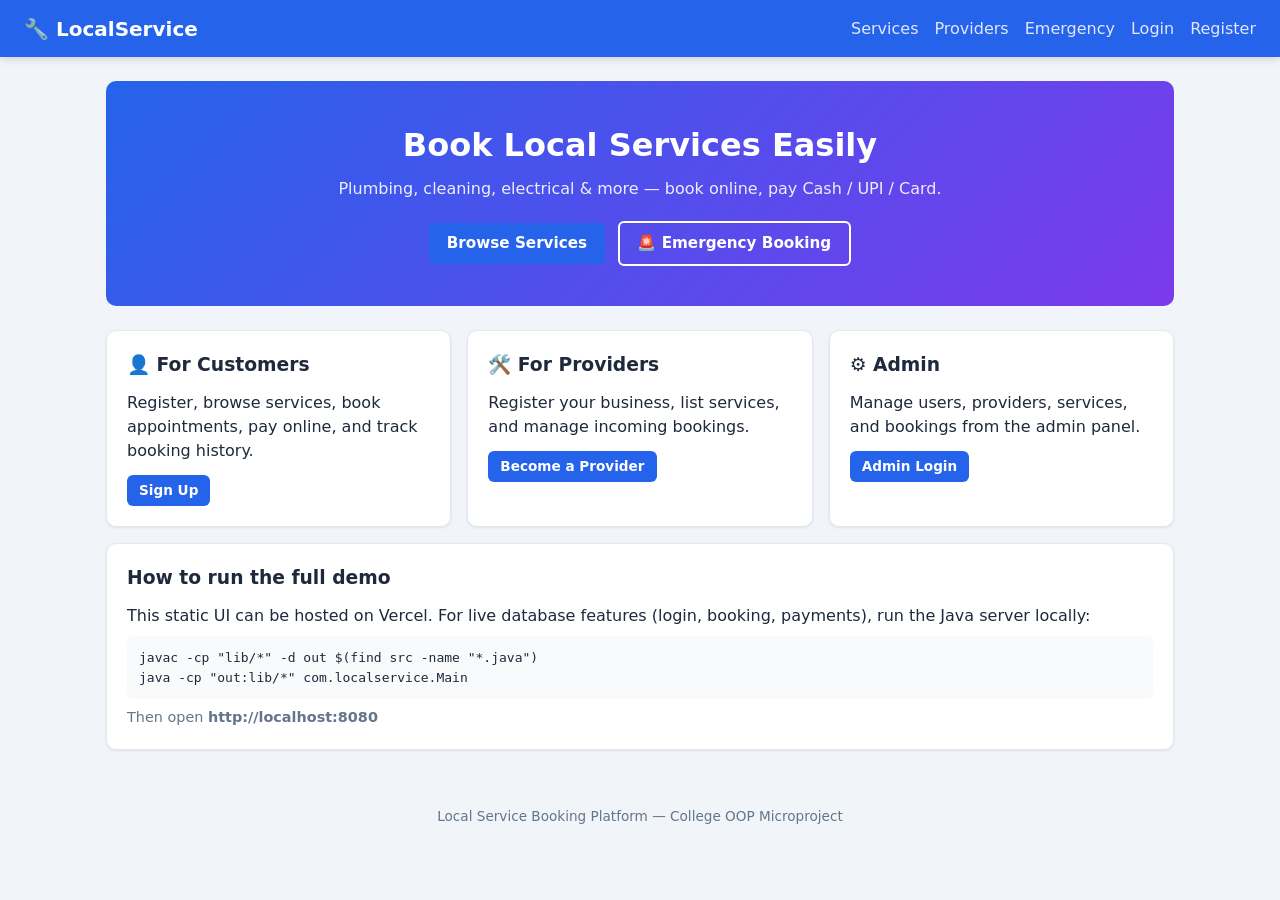
<file: web/index.html>
<!DOCTYPE html>
<html lang="en">
<head>
  <meta charset="UTF-8" />
  <meta name="viewport" content="width=device-width, initial-scale=1" />
  <title>Local Service Booking Platform</title>
  <link rel="stylesheet" href="css/style.css" />
</head>
<body>
  <header class="navbar">
    <a class="brand" href="index.html">🔧 LocalService</a>
    <nav id="navLinks">
      <a href="services.html">Services</a>
      <a href="providers.html">Providers</a>
      <a href="emergency.html">Emergency</a>
      <a href="login.html">Login</a>
      <a href="register.html">Register</a>
    </nav>
  </header>

  <main class="container">
    <section class="hero">
      <h1>Book Local Services Easily</h1>
      <p>Plumbing, cleaning, electrical & more — book online, pay Cash / UPI / Card.</p>
      <a class="btn" href="services.html" style="margin-right:0.5rem">Browse Services</a>
      <a class="btn btn-outline" href="emergency.html" style="border-color:white;color:white">🚨 Emergency Booking</a>
    </section>

    <div class="grid">
      <div class="card">
        <h3>👤 For Customers</h3>
        <p>Register, browse services, book appointments, pay online, and track booking history.</p>
        <div class="actions"><a class="btn btn-sm" href="register.html">Sign Up</a></div>
      </div>
      <div class="card">
        <h3>🛠️ For Providers</h3>
        <p>Register your business, list services, and manage incoming bookings.</p>
        <div class="actions"><a class="btn btn-sm" href="register.html">Become a Provider</a></div>
      </div>
      <div class="card">
        <h3>⚙️ Admin</h3>
        <p>Manage users, providers, services, and bookings from the admin panel.</p>
        <div class="actions"><a class="btn btn-sm" href="login.html">Admin Login</a></div>
      </div>
    </div>

    <div class="card" id="demoNote">
      <h3>How to run the full demo</h3>
      <p>This static UI can be hosted on Vercel. For live database features (login, booking, payments), run the Java server locally:</p>
      <pre style="background:#f8fafc;padding:0.75rem;border-radius:6px;overflow:auto;margin-top:0.5rem">javac -cp "lib/*" -d out $(find src -name "*.java")
java -cp "out:lib/*" com.localservice.Main</pre>
      <p style="margin-top:0.5rem;color:var(--muted);font-size:0.9rem">Then open <strong>http://localhost:8080</strong></p>
    </div>
  </main>

  <footer class="footer">Local Service Booking Platform — College OOP Microproject</footer>
  <script src="js/api.js"></script>
  <script>
    const user = getUser();
    if (user) {
      const nav = document.getElementById('navLinks');
      let dash = 'customer.html';
      if (user.role === 'ADMIN') dash = 'admin.html';
      else if (user.role === 'PROVIDER') dash = 'provider.html';
      nav.innerHTML = `
        <a href="services.html">Services</a>
        <a href="${dash}">Dashboard</a>
        <span class="user-info">${user.name} (${user.role})</span>
        <a href="#" onclick="logout();return false;">Logout</a>`;
    }
  </script>
</body>
</html>
</file>
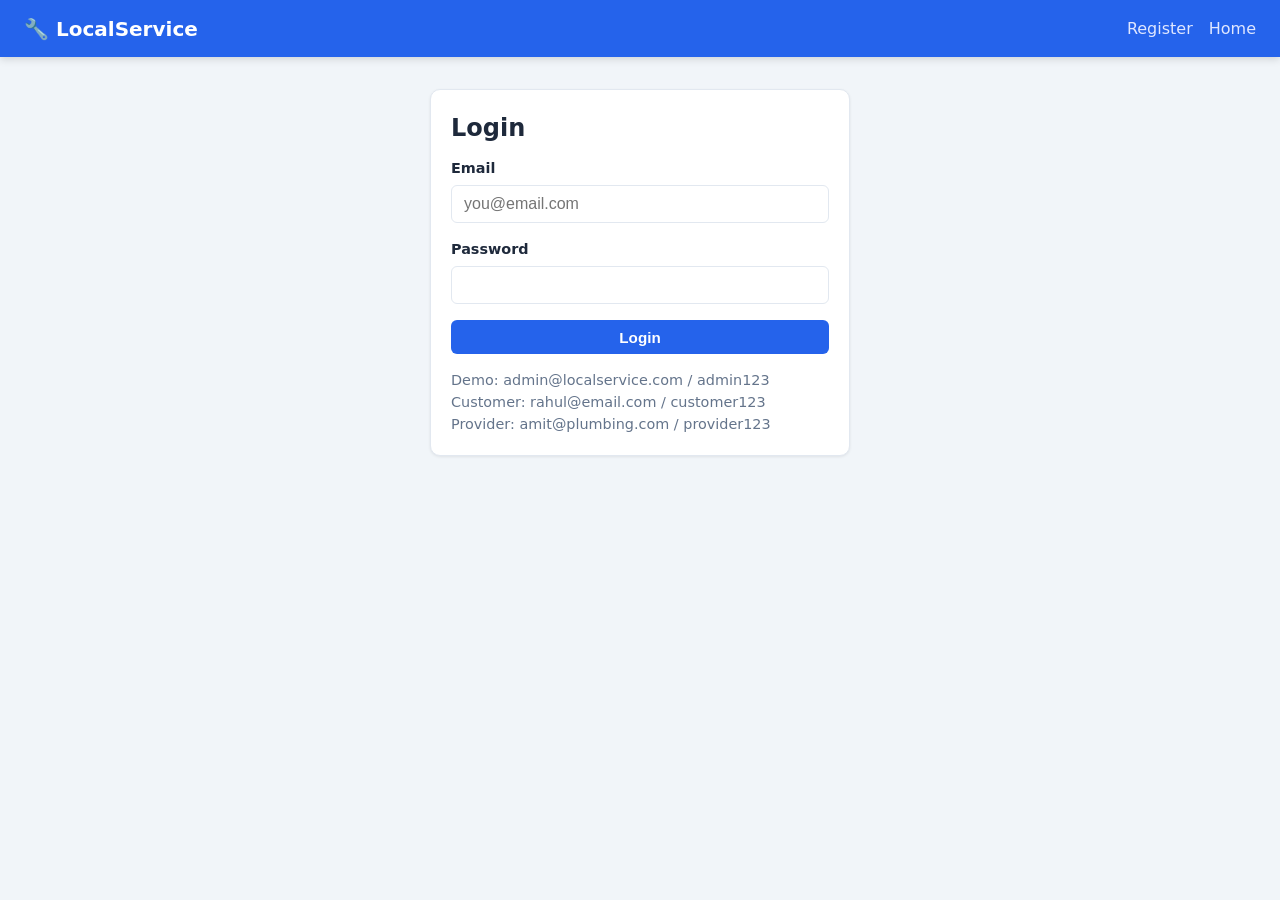
<file: web/admin.html>
<!DOCTYPE html>
<html lang="en">
<head>
  <meta charset="UTF-8" />
  <meta name="viewport" content="width=device-width, initial-scale=1" />
  <title>Admin — LocalService</title>
  <link rel="stylesheet" href="css/style.css" />
</head>
<body>
  <header class="navbar">
    <a class="brand" href="index.html">🔧 LocalService</a>
    <nav>
      <a href="#" onclick="logout();return false;">Logout</a>
    </nav>
    <span class="user-info">Admin Panel</span>
  </header>
  <main class="container">
    <h2 style="margin-bottom:1rem">Admin Dashboard</h2>
    <div class="stats" id="stats"></div>
    <div id="alert" class="hidden"></div>

    <div class="tabs" style="margin-bottom:1rem">
      <button type="button" class="active" data-tab="users">Users</button>
      <button type="button" data-tab="providers">Providers</button>
      <button type="button" data-tab="bookings">Bookings</button>
      <button type="button" data-tab="services">Services</button>
      <button type="button" data-tab="payments">Payments</button>
    </div>

    <div class="card tab-panel" id="panel-users">
      <h3>Users</h3>
      <div class="table-wrap"><table>
        <thead><tr><th>ID</th><th>Name</th><th>Email</th><th>Role</th><th>Phone</th><th>Action</th></tr></thead>
        <tbody id="usersRows"></tbody>
      </table></div>
    </div>

    <div class="card tab-panel hidden" id="panel-providers">
      <h3>Providers</h3>
      <div class="table-wrap"><table>
        <thead><tr><th>ID</th><th>Business</th><th>Contact</th><th>Rating</th><th>Available</th><th>Action</th></tr></thead>
        <tbody id="provRows"></tbody>
      </table></div>
    </div>

    <div class="card tab-panel hidden" id="panel-bookings">
      <h3>Bookings</h3>
      <div class="table-wrap"><table>
        <thead><tr><th>ID</th><th>Customer</th><th>Service</th><th>Date</th><th>Status</th><th>Emergency</th><th>Actions</th></tr></thead>
        <tbody id="bookRows"></tbody>
      </table></div>
    </div>

    <div class="card tab-panel hidden" id="panel-services">
      <h3>Services</h3>
      <div class="table-wrap"><table>
        <thead><tr><th>ID</th><th>Name</th><th>Provider</th><th>Category</th><th>Price</th><th>Action</th></tr></thead>
        <tbody id="svcRows"></tbody>
      </table></div>
    </div>

    <div class="card tab-panel hidden" id="panel-payments">
      <h3>Payments</h3>
      <div class="table-wrap"><table>
        <thead><tr><th>ID</th><th>Booking</th><th>Amount</th><th>Method</th><th>Status</th><th>Ref</th></tr></thead>
        <tbody id="payRows"></tbody>
      </table></div>
    </div>
  </main>
  <script src="js/api.js"></script>
  <script>
    const user = requireAuth(['ADMIN']);
    if (!user) throw new Error('auth');

    document.querySelectorAll('.tabs button').forEach(btn => {
      btn.onclick = () => {
        document.querySelectorAll('.tabs button').forEach(b => b.classList.remove('active'));
        btn.classList.add('active');
        document.querySelectorAll('.tab-panel').forEach(p => p.classList.add('hidden'));
        document.getElementById('panel-' + btn.dataset.tab).classList.remove('hidden');
      };
    });

    async function loadAll() {
      const [users, providers, bookings, services, payments] = await Promise.all([
        api('/api/admin/users'),
        api('/api/admin/providers'),
        api('/api/admin/bookings'),
        api('/api/admin/services'),
        api('/api/admin/payments')
      ]);

      if (!users.success) {
        showAlert(document.getElementById('alert'), users.message, 'error');
        return;
      }

      document.getElementById('stats').innerHTML = `
        <div class="stat-card"><div class="num">${(users.users||[]).length}</div><div class="label">Users</div></div>
        <div class="stat-card"><div class="num">${(providers.providers||[]).length}</div><div class="label">Providers</div></div>
        <div class="stat-card"><div class="num">${(bookings.bookings||[]).length}</div><div class="label">Bookings</div></div>
        <div class="stat-card"><div class="num">${(services.services||[]).length}</div><div class="label">Services</div></div>
        <div class="stat-card"><div class="num">${(payments.payments||[]).length}</div><div class="label">Payments</div></div>`;

      document.getElementById('usersRows').innerHTML = (users.users||[]).map(u => `
        <tr>
          <td>${u.id}</td><td>${u.name}</td><td>${u.email}</td><td>${u.role}</td><td>${u.phone||''}</td>
          <td>${u.role!=='ADMIN' ? `<button class="btn btn-sm btn-danger" onclick="delUser(${u.id})">Delete</button>` : '—'}</td>
        </tr>`).join('');

      document.getElementById('provRows').innerHTML = (providers.providers||[]).map(p => `
        <tr>
          <td>${p.providerId}</td><td>${p.businessName}</td><td>${p.name}</td><td>${p.rating}</td>
          <td>${p.available ? 'Yes' : 'No'}</td>
          <td><button class="btn btn-sm" onclick="toggleProv(${p.providerId}, ${!p.available})">${p.available?'Disable':'Enable'}</button></td>
        </tr>`).join('');

      document.getElementById('bookRows').innerHTML = (bookings.bookings||[]).map(b => `
        <tr>
          <td>#${b.id}</td><td>${b.customerName}</td><td>${b.serviceName}</td>
          <td>${b.bookingDate} ${b.bookingTime}</td>
          <td><span class="badge ${badgeClass(b.status)}">${b.status}</span></td>
          <td>${b.emergency?'Yes':'No'}</td>
          <td class="actions">
            <button class="btn btn-sm btn-success" onclick="setStatus(${b.id},'CONFIRMED')">Confirm</button>
            <button class="btn btn-sm" onclick="setStatus(${b.id},'COMPLETED')">Complete</button>
            <button class="btn btn-sm btn-danger" onclick="setStatus(${b.id},'CANCELLED')">Cancel</button>
          </td>
        </tr>`).join('');

      document.getElementById('svcRows').innerHTML = (services.services||[]).map(s => `
        <tr>
          <td>${s.id}</td><td>${s.name}</td><td>${s.providerName}</td><td>${s.category}</td>
          <td>${formatMoney(s.price)}</td>
          <td><button class="btn btn-sm btn-danger" onclick="delSvc(${s.id})">Delete</button></td>
        </tr>`).join('');

      document.getElementById('payRows').innerHTML = (payments.payments||[]).map(p => `
        <tr>
          <td>${p.id}</td><td>#${p.bookingId}</td><td>${formatMoney(p.amount)}</td>
          <td>${p.method}</td><td>${p.status}</td><td>${p.transactionRef||''}</td>
        </tr>`).join('') || '<tr><td colspan="6">No payments yet.</td></tr>';
    }

    async function delUser(id) {
      if (!confirm('Delete user #' + id + '?')) return;
      const d = await api('/api/admin/user/delete', { method:'POST', body: JSON.stringify({ id }) });
      if (!d.success) alert(d.message); else loadAll();
    }
    async function toggleProv(providerId, available) {
      const d = await api('/api/admin/provider/availability', {
        method:'POST', body: JSON.stringify({ providerId, available })
      });
      if (!d.success) alert(d.message); else loadAll();
    }
    async function setStatus(id, status) {
      const d = await api('/api/admin/booking/status', {
        method:'POST', body: JSON.stringify({ id, status })
      });
      if (!d.success) alert(d.message); else loadAll();
    }
    async function delSvc(id) {
      if (!confirm('Delete service #' + id + '?')) return;
      const d = await api('/api/admin/service/delete', { method:'POST', body: JSON.stringify({ id }) });
      if (!d.success) alert(d.message); else loadAll();
    }

    loadAll();
  </script>
</body>
</html>
</file>
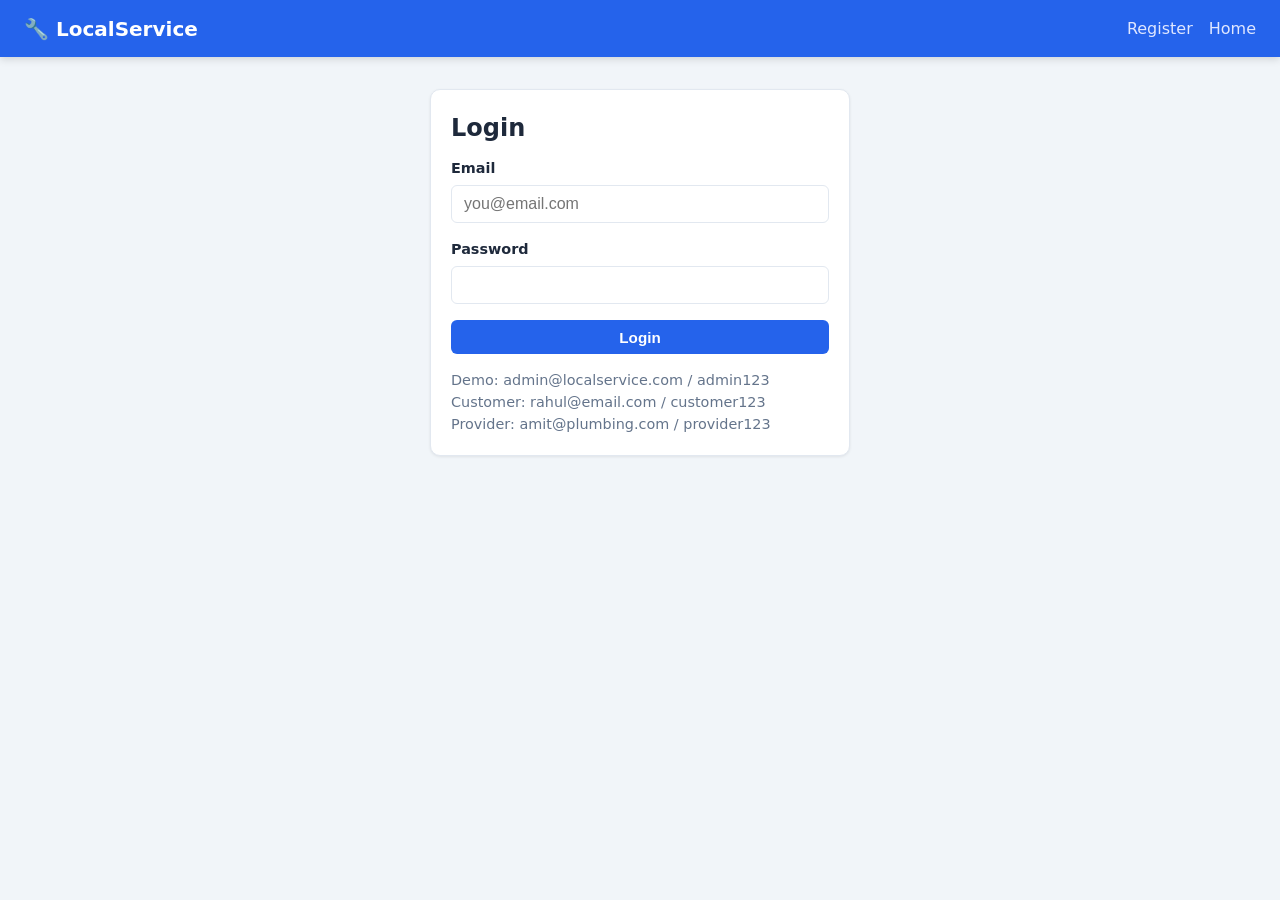
<file: web/booking.html>
<!DOCTYPE html>
<html lang="en">
<head>
  <meta charset="UTF-8" />
  <meta name="viewport" content="width=device-width, initial-scale=1" />
  <title>Book Service — LocalService</title>
  <link rel="stylesheet" href="css/style.css" />
</head>
<body>
  <header class="navbar">
    <a class="brand" href="index.html">🔧 LocalService</a>
    <nav>
      <a href="services.html">Services</a>
      <a href="customer.html">Dashboard</a>
    </nav>
  </header>
  <main class="container">
    <div class="card" style="max-width:560px;margin:0 auto">
      <h2>Book a Service</h2>
      <div id="alert" class="hidden"></div>
      <div id="serviceInfo" class="alert alert-info hidden"></div>
      <form id="bookForm">
        <div class="form-group">
          <label>Service</label>
          <select id="serviceId" required></select>
        </div>
        <div class="form-row">
          <div class="form-group"><label>Date</label><input type="date" id="bookingDate" required /></div>
          <div class="form-group"><label>Time</label><input type="time" id="bookingTime" required /></div>
        </div>
        <div class="form-group"><label>Notes (optional)</label><textarea id="notes" rows="2"></textarea></div>
        <button class="btn btn-block" type="submit">Confirm Booking</button>
      </form>
    </div>
  </main>
  <script src="js/api.js"></script>
  <script>
    const user = requireAuth(['CUSTOMER']);
    if (!user) throw new Error('auth');

    const params = new URLSearchParams(location.search);
    const preselect = params.get('serviceId');

    (async () => {
      const data = await api('/api/services');
      const sel = document.getElementById('serviceId');
      if (!data.success) {
        showAlert(document.getElementById('alert'), data.message, 'error');
        return;
      }
      sel.innerHTML = (data.services || []).map(s =>
        `<option value="${s.id}" data-price="${s.price}" ${String(s.id)===preselect?'selected':''}>${s.name} — ${s.providerName} (${formatMoney(s.price)})</option>`
      ).join('');
      const today = new Date().toISOString().slice(0,10);
      document.getElementById('bookingDate').min = today;
      document.getElementById('bookingDate').value = today;
    })();

    document.getElementById('bookForm').addEventListener('submit', async (e) => {
      e.preventDefault();
      const body = {
        customerId: user.id,
        serviceId: parseInt(serviceId.value, 10),
        bookingDate: bookingDate.value,
        bookingTime: bookingTime.value,
        emergency: false,
        notes: notes.value
      };
      const data = await api('/api/bookings', { method: 'POST', body: JSON.stringify(body) });
      const alert = document.getElementById('alert');
      if (!data.success) { showAlert(alert, data.message, 'error'); return; }
      showAlert(alert, 'Booking created! Proceed to payment...', 'success');
      setTimeout(() => location.href = 'payment.html?bookingId=' + data.booking.id, 700);
    });
  </script>
</body>
</html>
</file>
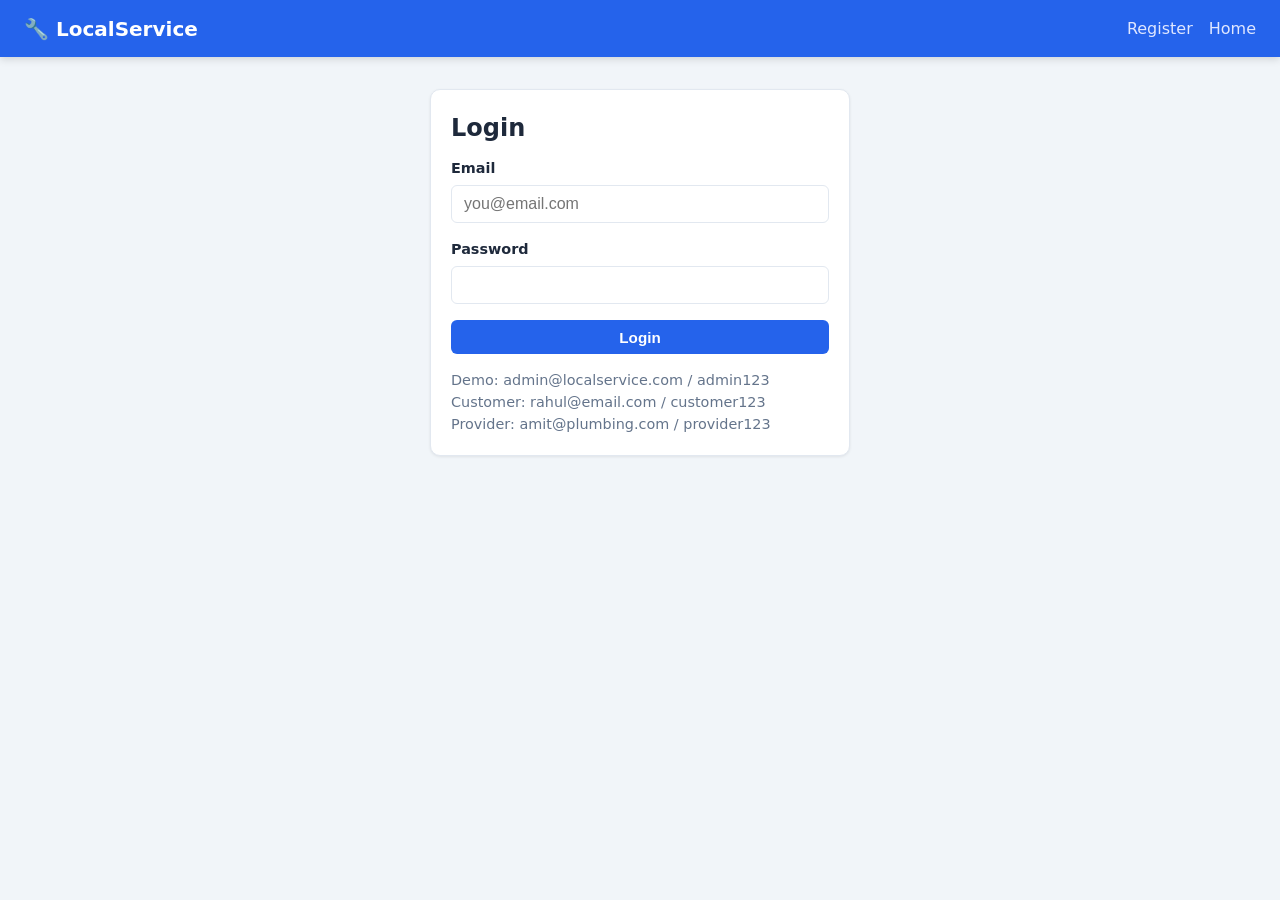
<file: web/customer.html>
<!DOCTYPE html>
<html lang="en">
<head>
  <meta charset="UTF-8" />
  <meta name="viewport" content="width=device-width, initial-scale=1" />
  <title>Customer Dashboard — LocalService</title>
  <link rel="stylesheet" href="css/style.css" />
</head>
<body>
  <header class="navbar">
    <a class="brand" href="index.html">🔧 LocalService</a>
    <nav>
      <a href="services.html">Browse Services</a>
      <a href="emergency.html">Emergency</a>
      <a href="#" onclick="logout();return false;">Logout</a>
    </nav>
    <span class="user-info" id="who"></span>
  </header>
  <main class="container">
    <h2 style="margin-bottom:1rem">My Dashboard</h2>
    <div class="actions" style="margin-bottom:1rem">
      <a class="btn" href="services.html">Book a Service</a>
      <a class="btn btn-danger" href="emergency.html">🚨 Emergency</a>
    </div>
    <div id="alert" class="hidden"></div>
    <div class="card">
      <h3>Booking History</h3>
      <div class="table-wrap">
        <table>
          <thead>
            <tr>
              <th>ID</th><th>Service</th><th>Provider</th><th>Date</th><th>Time</th>
              <th>Status</th><th>Price</th><th>Actions</th>
            </tr>
          </thead>
          <tbody id="rows"></tbody>
        </table>
      </div>
    </div>
  </main>
  <script src="js/api.js"></script>
  <script>
    const user = requireAuth(['CUSTOMER']);
    if (!user) throw new Error('auth');
    document.getElementById('who').textContent = user.name;

    async function load() {
      const data = await api('/api/bookings/customer/' + user.id);
      const rows = document.getElementById('rows');
      if (!data.success) {
        showAlert(document.getElementById('alert'), data.message, 'error');
        return;
      }
      rows.innerHTML = (data.bookings || []).map(b => `
        <tr>
          <td>#${b.id} ${b.emergency ? '<span class="badge badge-emergency">SOS</span>' : ''}</td>
          <td>${b.serviceName}</td>
          <td>${b.providerName}</td>
          <td>${b.bookingDate}</td>
          <td>${b.bookingTime}</td>
          <td><span class="badge ${badgeClass(b.status)}">${b.status}</span></td>
          <td>${formatMoney(b.servicePrice)}</td>
          <td class="actions">
            ${['PENDING','CONFIRMED'].includes(b.status)
              ? `<button class="btn btn-sm btn-danger" onclick="cancelBooking(${b.id})">Cancel</button>
                 <a class="btn btn-sm btn-success" href="payment.html?bookingId=${b.id}">Pay</a>`
              : '—'}
          </td>
        </tr>`).join('') || '<tr><td colspan="8">No bookings yet.</td></tr>';
    }

    async function cancelBooking(id) {
      if (!confirm('Cancel this booking?')) return;
      const data = await api('/api/bookings/cancel', {
        method: 'POST',
        body: JSON.stringify({ bookingId: id, customerId: user.id })
      });
      if (!data.success) alert(data.message);
      else load();
    }

    load();
  </script>
</body>
</html>
</file>
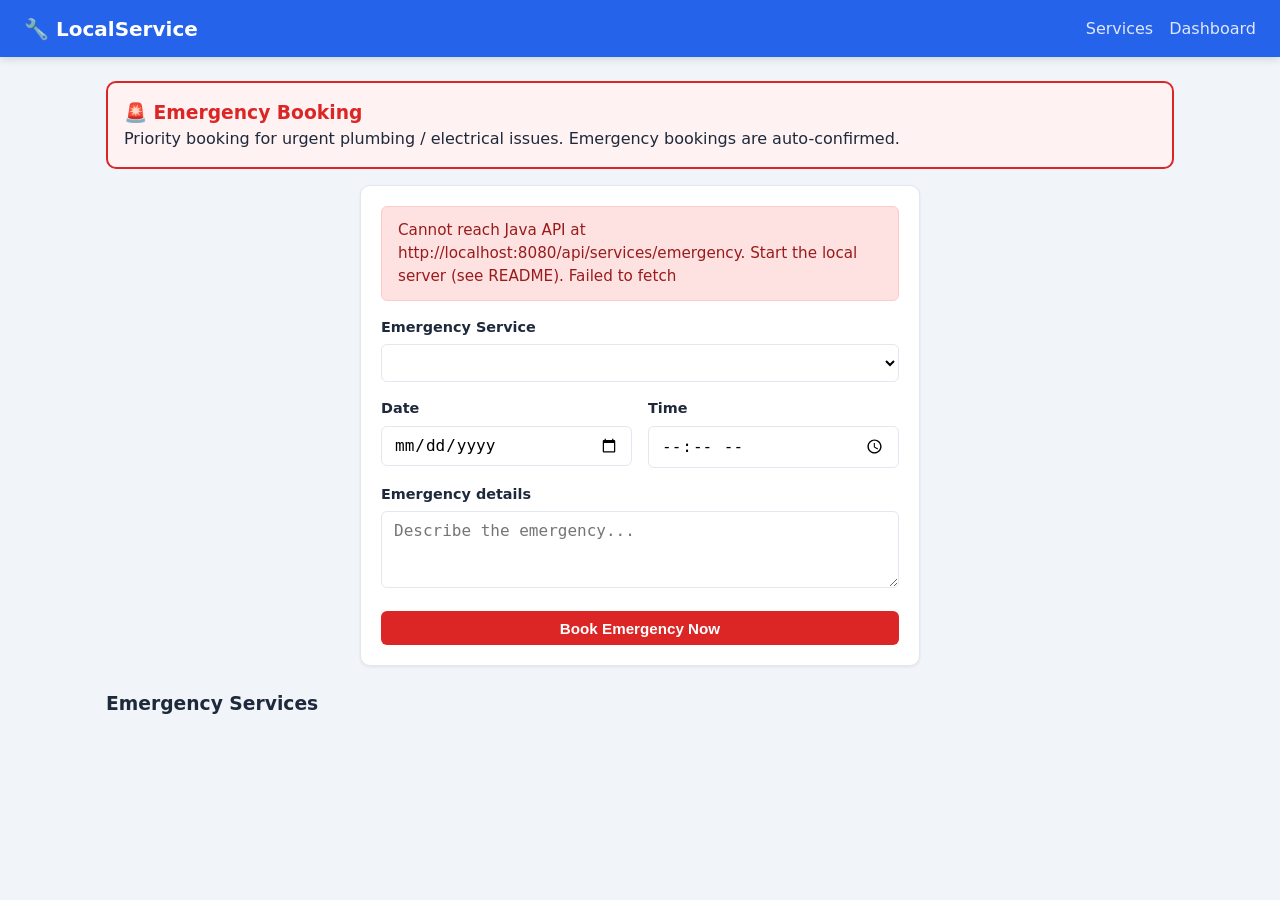
<file: web/emergency.html>
<!DOCTYPE html>
<html lang="en">
<head>
  <meta charset="UTF-8" />
  <meta name="viewport" content="width=device-width, initial-scale=1" />
  <title>Emergency Booking — LocalService</title>
  <link rel="stylesheet" href="css/style.css" />
</head>
<body>
  <header class="navbar">
    <a class="brand" href="index.html">🔧 LocalService</a>
    <nav>
      <a href="services.html">Services</a>
      <a href="customer.html">Dashboard</a>
    </nav>
  </header>
  <main class="container">
    <div class="emergency-banner">
      <h3>🚨 Emergency Booking</h3>
      <p>Priority booking for urgent plumbing / electrical issues. Emergency bookings are auto-confirmed.</p>
    </div>
    <div class="card" style="max-width:560px;margin:0 auto">
      <div id="alert" class="hidden"></div>
      <form id="emForm">
        <div class="form-group">
          <label>Emergency Service</label>
          <select id="serviceId" required></select>
        </div>
        <div class="form-row">
          <div class="form-group"><label>Date</label><input type="date" id="bookingDate" required /></div>
          <div class="form-group"><label>Time</label><input type="time" id="bookingTime" required /></div>
        </div>
        <div class="form-group"><label>Emergency details</label><textarea id="notes" rows="3" required placeholder="Describe the emergency..."></textarea></div>
        <button class="btn btn-danger btn-block" type="submit">Book Emergency Now</button>
      </form>
    </div>
    <h3 style="margin:1.5rem 0 0.75rem">Emergency Services</h3>
    <div class="grid" id="list"></div>
  </main>
  <script src="js/api.js"></script>
  <script>
    const user = getUser();
    (async () => {
      const data = await api('/api/services/emergency');
      const list = document.getElementById('list');
      const sel = document.getElementById('serviceId');
      if (!data.success) {
        showAlert(document.getElementById('alert'), data.message, 'error');
        return;
      }
      const services = data.services || [];
      list.innerHTML = services.map(s => `
        <div class="card service-card">
          <span class="badge badge-emergency">Emergency</span>
          <h3>${s.name}</h3>
          <p class="meta">${s.providerName} · ${s.category}</p>
          <div class="price">${formatMoney(s.price)}</div>
        </div>`).join('') || '<p>No emergency services listed.</p>';
      sel.innerHTML = services.map(s =>
        `<option value="${s.id}">${s.name} — ${formatMoney(s.price)}</option>`).join('');
      const today = new Date().toISOString().slice(0,10);
      bookingDate.min = today; bookingDate.value = today;
      const now = new Date();
      bookingTime.value = String(now.getHours()).padStart(2,'0') + ':' + String(now.getMinutes()).padStart(2,'0');
    })();

    document.getElementById('emForm').addEventListener('submit', async (e) => {
      e.preventDefault();
      if (!user || user.role !== 'CUSTOMER') {
        showAlert(document.getElementById('alert'), 'Please login as a customer first.', 'error');
        setTimeout(() => location.href = 'login.html', 800);
        return;
      }
      const data = await api('/api/bookings', {
        method: 'POST',
        body: JSON.stringify({
          customerId: user.id,
          serviceId: parseInt(serviceId.value, 10),
          bookingDate: bookingDate.value,
          bookingTime: bookingTime.value,
          emergency: true,
          notes: notes.value
        })
      });
      const alert = document.getElementById('alert');
      if (!data.success) { showAlert(alert, data.message, 'error'); return; }
      showAlert(alert, 'Emergency booking confirmed! Proceed to payment.', 'success');
      setTimeout(() => location.href = 'payment.html?bookingId=' + data.booking.id, 700);
    });
  </script>
</body>
</html>
</file>
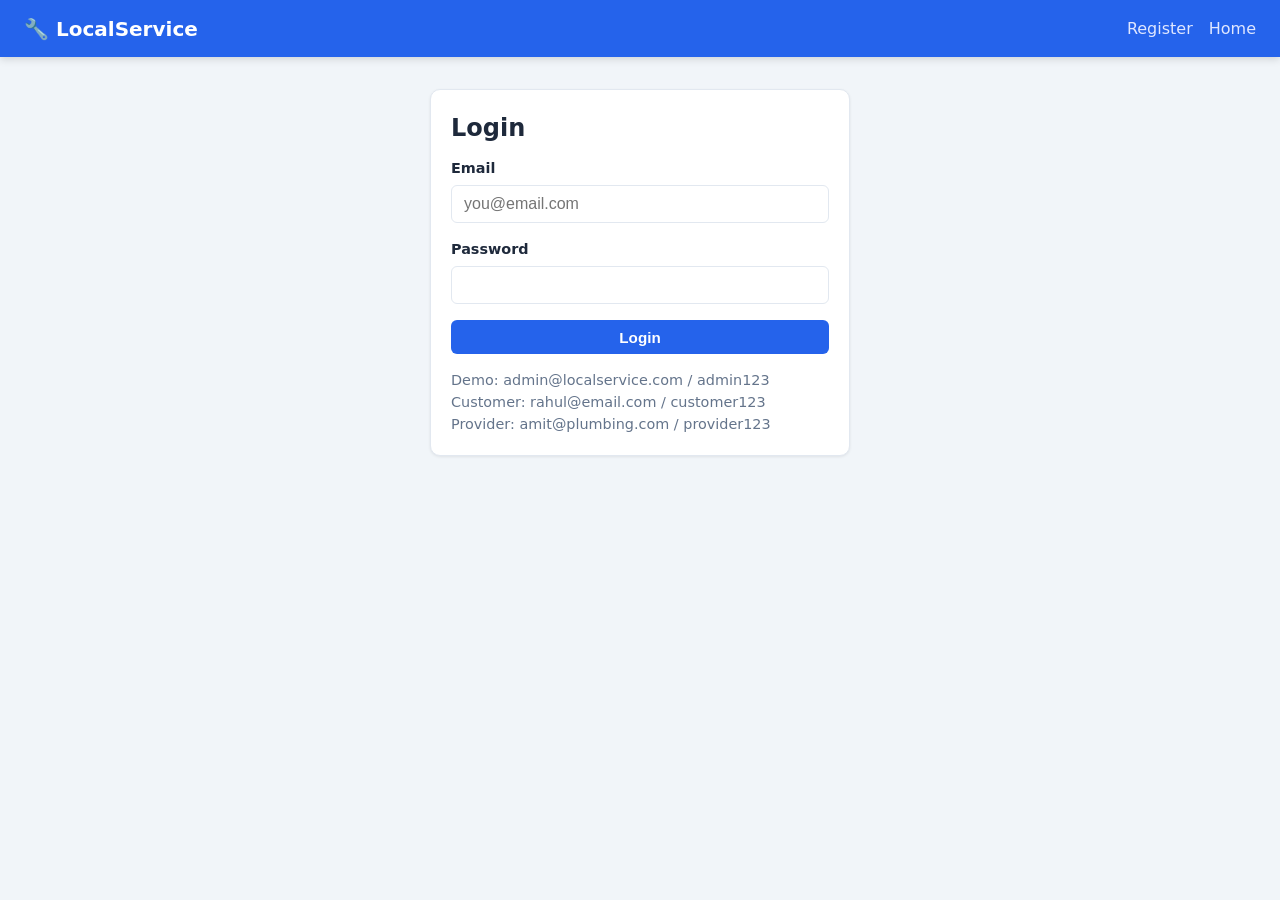
<file: web/login.html>
<!DOCTYPE html>
<html lang="en">
<head>
  <meta charset="UTF-8" />
  <meta name="viewport" content="width=device-width, initial-scale=1" />
  <title>Login — LocalService</title>
  <link rel="stylesheet" href="css/style.css" />
</head>
<body>
  <header class="navbar">
    <a class="brand" href="index.html">🔧 LocalService</a>
    <nav>
      <a href="register.html">Register</a>
      <a href="index.html">Home</a>
    </nav>
  </header>
  <main class="container">
    <div class="card auth-box">
      <h2>Login</h2>
      <div id="alert" class="hidden"></div>
      <form id="loginForm">
        <div class="form-group">
          <label>Email</label>
          <input type="email" id="email" required placeholder="you@email.com" />
        </div>
        <div class="form-group">
          <label>Password</label>
          <input type="password" id="password" required />
        </div>
        <button type="submit" class="btn btn-block">Login</button>
      </form>
      <p style="margin-top:1rem;font-size:0.9rem;color:var(--muted)">
        Demo: admin@localservice.com / admin123<br>
        Customer: rahul@email.com / customer123<br>
        Provider: amit@plumbing.com / provider123
      </p>
    </div>
  </main>
  <script src="js/api.js"></script>
  <script>
    document.getElementById('loginForm').addEventListener('submit', async (e) => {
      e.preventDefault();
      const email = document.getElementById('email').value.trim();
      const password = document.getElementById('password').value;
      const data = await api('/api/login', {
        method: 'POST',
        body: JSON.stringify({ email, password })
      });
      const alert = document.getElementById('alert');
      if (!data.success) {
        showAlert(alert, data.message, 'error');
        return;
      }
      setUser(data.user);
      showAlert(alert, 'Welcome! Redirecting...', 'success');
      const role = data.user.role;
      setTimeout(() => {
        if (role === 'ADMIN') location.href = 'admin.html';
        else if (role === 'PROVIDER') location.href = 'provider.html';
        else location.href = 'customer.html';
      }, 600);
    });
  </script>
</body>
</html>
</file>
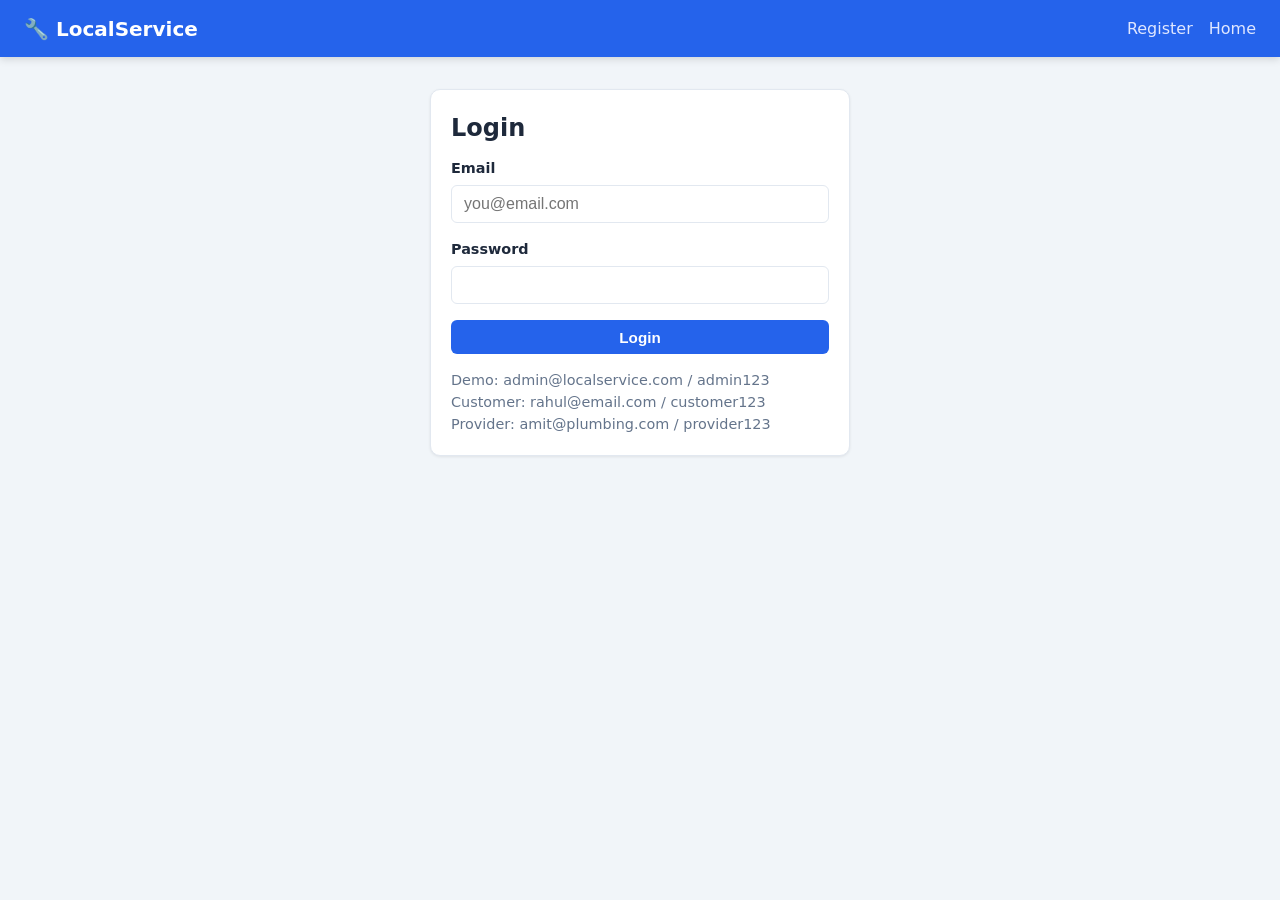
<file: web/payment.html>
<!DOCTYPE html>
<html lang="en">
<head>
  <meta charset="UTF-8" />
  <meta name="viewport" content="width=device-width, initial-scale=1" />
  <title>Payment — LocalService</title>
  <link rel="stylesheet" href="css/style.css" />
</head>
<body>
  <header class="navbar">
    <a class="brand" href="index.html">🔧 LocalService</a>
    <nav><a href="customer.html">Dashboard</a></nav>
  </header>
  <main class="container">
    <div class="card" style="max-width:480px;margin:0 auto">
      <h2>Payment</h2>
      <p style="color:var(--muted);margin-bottom:1rem">Choose Cash, UPI, or Card. (Demo — no real payment gateway)</p>
      <div id="alert" class="hidden"></div>
      <form id="payForm">
        <div class="form-group">
          <label>Booking ID</label>
          <input id="bookingId" required readonly />
        </div>
        <div class="form-group">
          <label>Payment Method</label>
          <select id="method" required>
            <option value="CASH">Cash on Service</option>
            <option value="UPI">UPI</option>
            <option value="CARD">Card</option>
          </select>
        </div>
        <button class="btn btn-success btn-block" type="submit">Pay Now</button>
      </form>
      <div id="result" class="hidden" style="margin-top:1rem"></div>
    </div>
  </main>
  <script src="js/api.js"></script>
  <script>
    const user = requireAuth(['CUSTOMER']);
    if (!user) throw new Error('auth');
    const bid = new URLSearchParams(location.search).get('bookingId') || '';
    document.getElementById('bookingId').value = bid;

    document.getElementById('payForm').addEventListener('submit', async (e) => {
      e.preventDefault();
      const data = await api('/api/payment', {
        method: 'POST',
        body: JSON.stringify({ bookingId: parseInt(bookingId.value,10), method: method.value })
      });
      const alert = document.getElementById('alert');
      if (!data.success) { showAlert(alert, data.message, 'error'); return; }
      showAlert(alert, 'Payment successful!', 'success');
      document.getElementById('result').classList.remove('hidden');
      document.getElementById('result').innerHTML = `
        <div class="alert alert-success">
          Ref: <strong>${data.payment.transactionRef}</strong><br>
          Amount: ${formatMoney(data.payment.amount)} via ${data.payment.method}
        </div>
        <a class="btn" href="customer.html">Back to Dashboard</a>`;
    });
  </script>
</body>
</html>
</file>
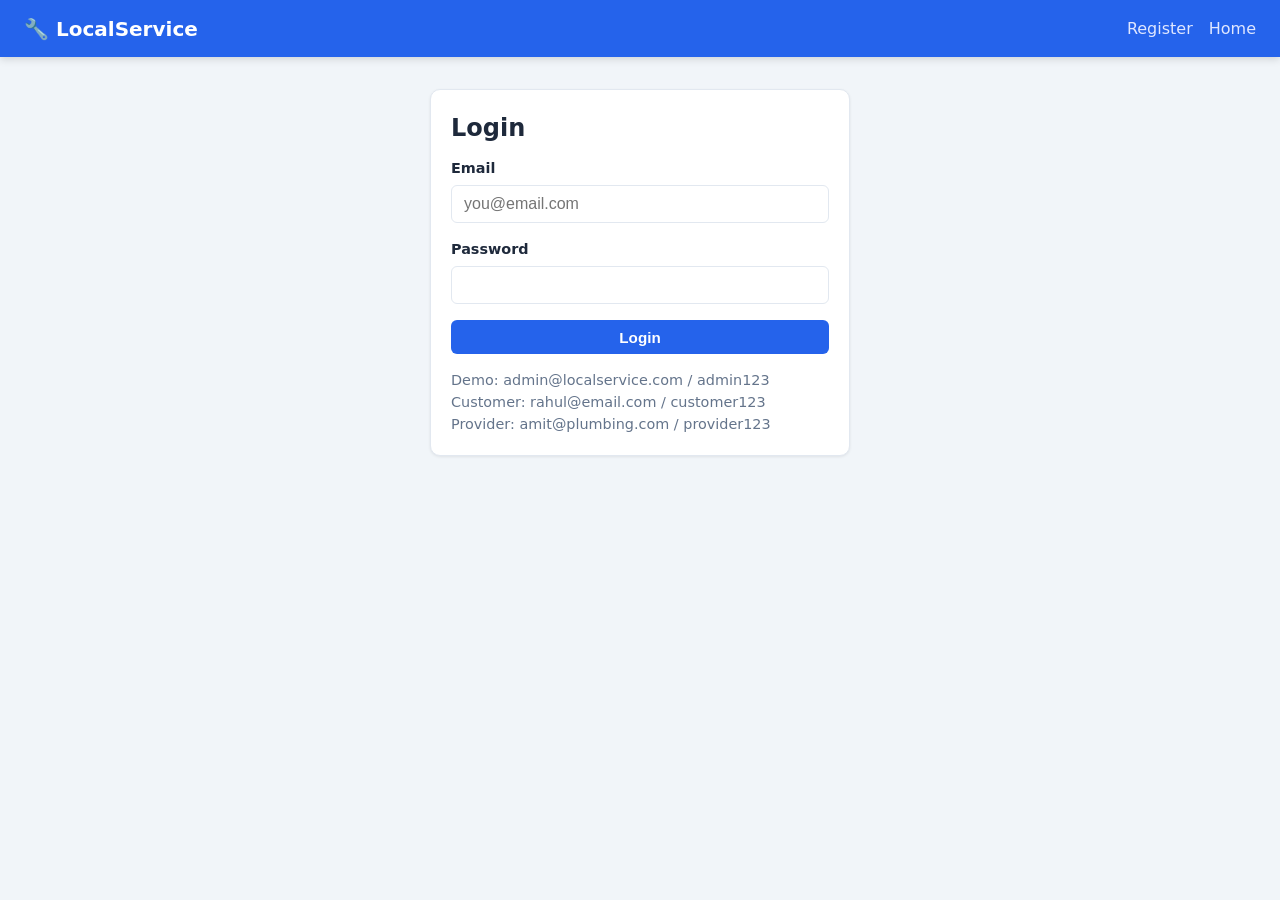
<file: web/provider.html>
<!DOCTYPE html>
<html lang="en">
<head>
  <meta charset="UTF-8" />
  <meta name="viewport" content="width=device-width, initial-scale=1" />
  <title>Provider Dashboard — LocalService</title>
  <link rel="stylesheet" href="css/style.css" />
</head>
<body>
  <header class="navbar">
    <a class="brand" href="index.html">🔧 LocalService</a>
    <nav>
      <a href="#" onclick="logout();return false;">Logout</a>
    </nav>
    <span class="user-info" id="who"></span>
  </header>
  <main class="container">
    <h2 style="margin-bottom:0.5rem">Provider Dashboard</h2>
    <p id="biz" style="color:var(--muted);margin-bottom:1rem"></p>
    <div id="alert" class="hidden"></div>

    <div class="card">
      <h3>Add New Service</h3>
      <form id="addSvc" class="form-row">
        <div class="form-group"><label>Name</label><input id="sName" required /></div>
        <div class="form-group"><label>Category</label>
          <select id="sCat"><option>Plumbing</option><option>Cleaning</option><option>Electrical</option><option>Other</option></select>
        </div>
        <div class="form-group"><label>Price (₹)</label><input type="number" id="sPrice" min="1" step="0.01" required /></div>
        <div class="form-group"><label>Duration (min)</label><input type="number" id="sDur" value="60" min="15" /></div>
        <div class="form-group" style="grid-column:1/-1"><label>Description</label><input id="sDesc" /></div>
        <button class="btn" type="submit">Add Service</button>
      </form>
    </div>

    <div class="card">
      <h3>My Services</h3>
      <div class="table-wrap">
        <table>
          <thead><tr><th>ID</th><th>Name</th><th>Category</th><th>Price</th><th>Duration</th></tr></thead>
          <tbody id="svcRows"></tbody>
        </table>
      </div>
    </div>

    <div class="card">
      <h3>Incoming Bookings</h3>
      <div class="table-wrap">
        <table>
          <thead>
            <tr><th>ID</th><th>Customer</th><th>Service</th><th>Date</th><th>Time</th><th>Status</th><th>Emergency</th></tr>
          </thead>
          <tbody id="bookRows"></tbody>
        </table>
      </div>
    </div>
  </main>
  <script src="js/api.js"></script>
  <script>
    const user = requireAuth(['PROVIDER']);
    if (!user) throw new Error('auth');
    document.getElementById('who').textContent = user.name;
    document.getElementById('biz').textContent = user.businessName || '';
    const providerId = user.providerId;

    async function loadServices() {
      const data = await api('/api/provider/services/' + providerId);
      document.getElementById('svcRows').innerHTML = (data.services || []).map(s => `
        <tr><td>${s.id}</td><td>${s.name}</td><td>${s.category}</td>
        <td>${formatMoney(s.price)}</td><td>${s.durationMinutes} min</td></tr>`
      ).join('') || '<tr><td colspan="5">No services yet.</td></tr>';
    }

    async function loadBookings() {
      const data = await api('/api/bookings/provider/' + providerId);
      if (!data.success) {
        showAlert(document.getElementById('alert'), data.message, 'error');
        return;
      }
      document.getElementById('bookRows').innerHTML = (data.bookings || []).map(b => `
        <tr>
          <td>#${b.id}</td><td>${b.customerName}</td><td>${b.serviceName}</td>
          <td>${b.bookingDate}</td><td>${b.bookingTime}</td>
          <td><span class="badge ${badgeClass(b.status)}">${b.status}</span></td>
          <td>${b.emergency ? '🚨 Yes' : 'No'}</td>
        </tr>`).join('') || '<tr><td colspan="7">No bookings yet.</td></tr>';
    }

    document.getElementById('addSvc').addEventListener('submit', async (e) => {
      e.preventDefault();
      const data = await api('/api/provider/service/add', {
        method: 'POST',
        body: JSON.stringify({
          providerId, name: sName.value, description: sDesc.value,
          category: sCat.value, price: parseFloat(sPrice.value),
          durationMinutes: parseInt(sDur.value, 10)
        })
      });
      if (!data.success) { showAlert(document.getElementById('alert'), data.message, 'error'); return; }
      showAlert(document.getElementById('alert'), 'Service added!', 'success');
      e.target.reset(); sDur.value = 60;
      loadServices();
    });

    loadServices();
    loadBookings();
  </script>
</body>
</html>
</file>
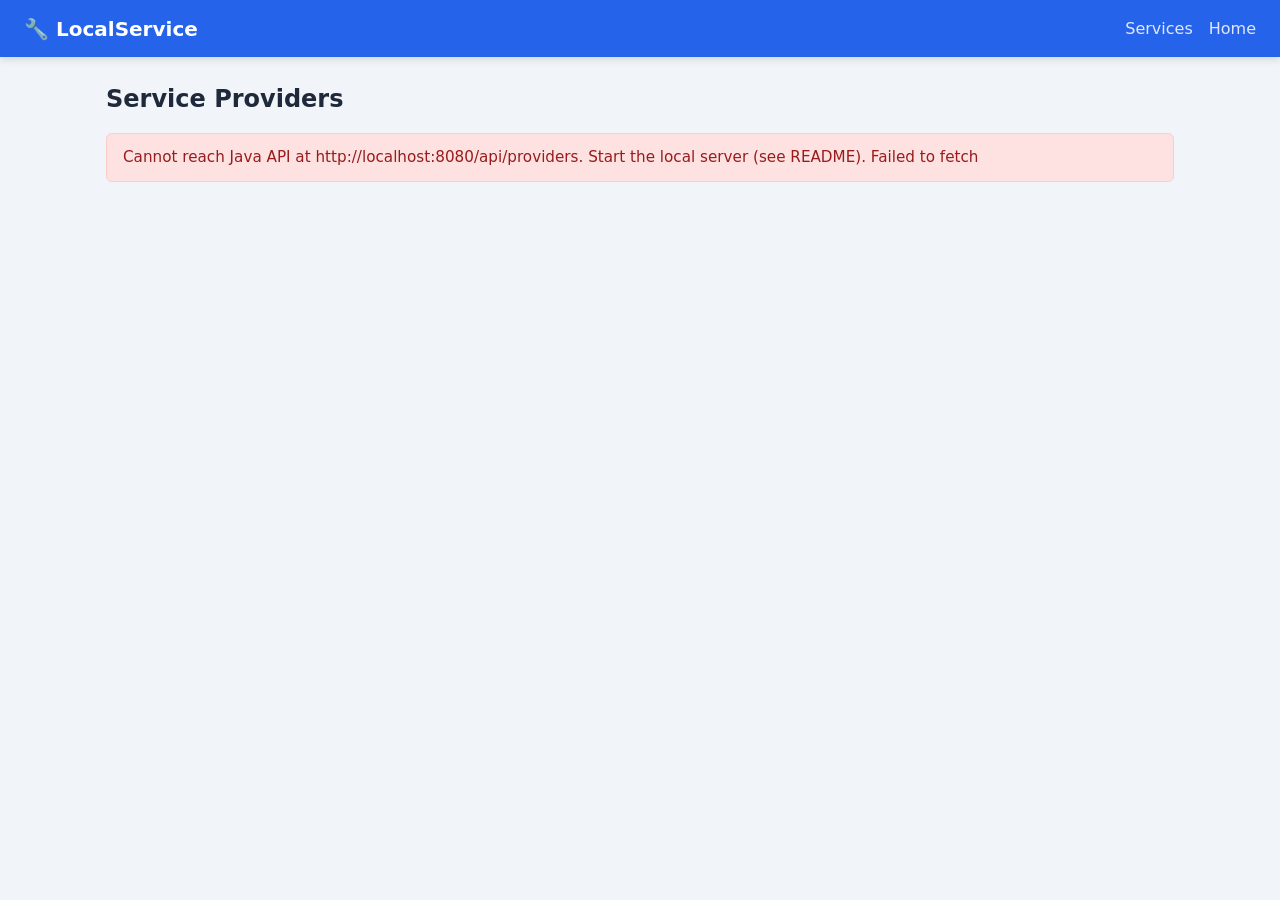
<file: web/providers.html>
<!DOCTYPE html>
<html lang="en">
<head>
  <meta charset="UTF-8" />
  <meta name="viewport" content="width=device-width, initial-scale=1" />
  <title>Providers — LocalService</title>
  <link rel="stylesheet" href="css/style.css" />
</head>
<body>
  <header class="navbar">
    <a class="brand" href="index.html">🔧 LocalService</a>
    <nav>
      <a href="services.html">Services</a>
      <a href="index.html">Home</a>
    </nav>
  </header>
  <main class="container">
    <h2 style="margin-bottom:1rem">Service Providers</h2>
    <div id="alert" class="hidden"></div>
    <div class="grid" id="list"></div>
  </main>
  <script src="js/api.js"></script>
  <script>
    (async () => {
      const data = await api('/api/providers');
      const list = document.getElementById('list');
      const alert = document.getElementById('alert');
      if (!data.success) { showAlert(alert, data.message, 'error'); return; }
      list.innerHTML = (data.providers || []).map(p => `
        <div class="card">
          <h3>${p.businessName}</h3>
          <p class="meta">${p.description || ''}</p>
          <p>Contact: ${p.name} · ${p.phone || ''}</p>
          <p>⭐ Rating: ${p.rating} · ${p.available ? '✅ Available' : '❌ Unavailable'}</p>
        </div>`).join('') || '<p>No providers.</p>';
    })();
  </script>
</body>
</html>
</file>
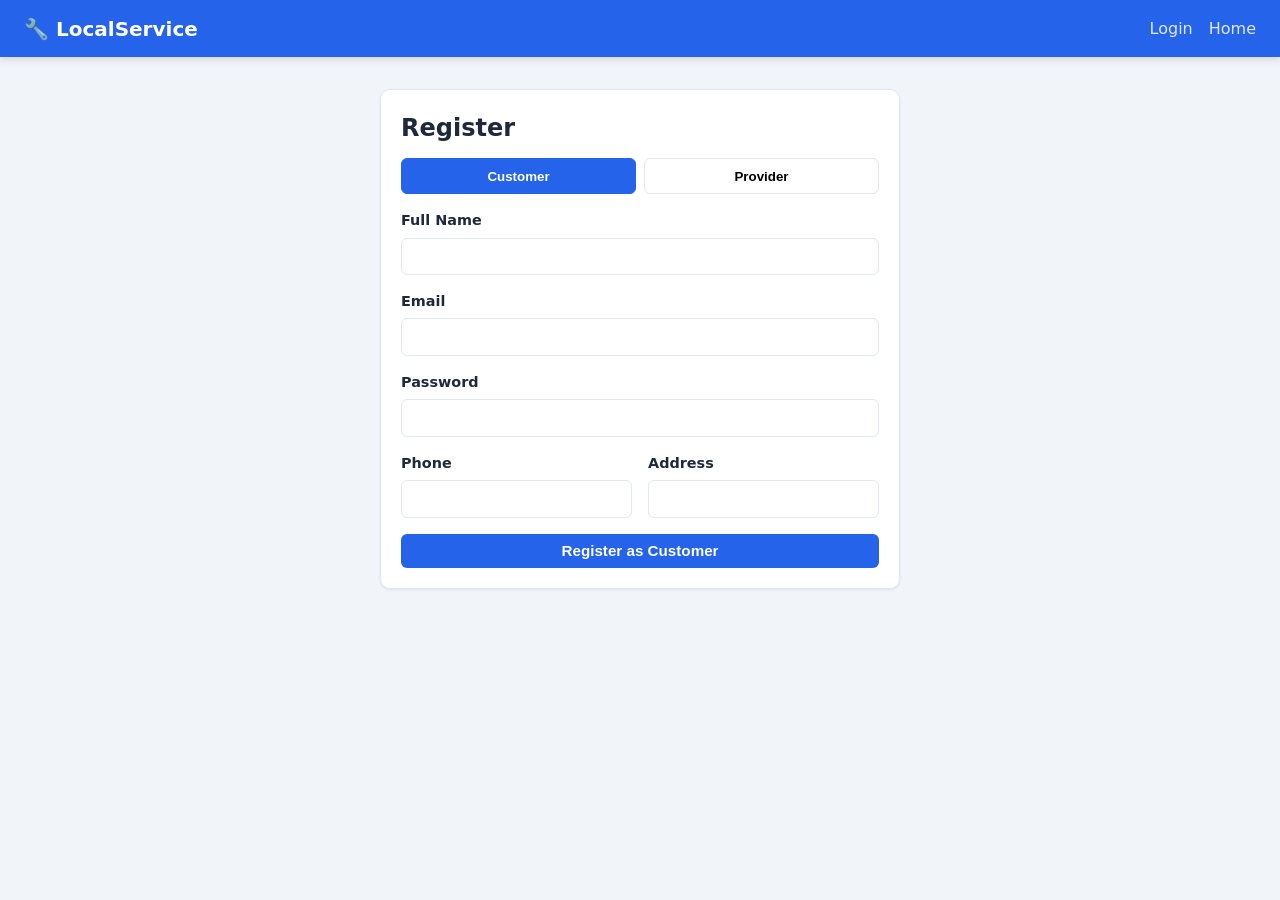
<file: web/register.html>
<!DOCTYPE html>
<html lang="en">
<head>
  <meta charset="UTF-8" />
  <meta name="viewport" content="width=device-width, initial-scale=1" />
  <title>Register — LocalService</title>
  <link rel="stylesheet" href="css/style.css" />
</head>
<body>
  <header class="navbar">
    <a class="brand" href="index.html">🔧 LocalService</a>
    <nav>
      <a href="login.html">Login</a>
      <a href="index.html">Home</a>
    </nav>
  </header>
  <main class="container">
    <div class="card auth-box" style="max-width:520px">
      <h2>Register</h2>
      <div class="tabs">
        <button type="button" class="active" id="tabCustomer">Customer</button>
        <button type="button" id="tabProvider">Provider</button>
      </div>
      <div id="alert" class="hidden"></div>

      <form id="customerForm">
        <div class="form-group"><label>Full Name</label><input id="cName" required /></div>
        <div class="form-group"><label>Email</label><input type="email" id="cEmail" required /></div>
        <div class="form-group"><label>Password</label><input type="password" id="cPassword" required minlength="4" /></div>
        <div class="form-row">
          <div class="form-group"><label>Phone</label><input id="cPhone" required /></div>
          <div class="form-group"><label>Address</label><input id="cAddress" required /></div>
        </div>
        <button class="btn btn-block" type="submit">Register as Customer</button>
      </form>

      <form id="providerForm" class="hidden">
        <div class="form-group"><label>Full Name</label><input id="pName" required /></div>
        <div class="form-group"><label>Email</label><input type="email" id="pEmail" required /></div>
        <div class="form-group"><label>Password</label><input type="password" id="pPassword" required minlength="4" /></div>
        <div class="form-group"><label>Phone</label><input id="pPhone" required /></div>
        <div class="form-group"><label>Business Name</label><input id="pBiz" required /></div>
        <div class="form-group"><label>Description</label><textarea id="pDesc" rows="3"></textarea></div>
        <button class="btn btn-block" type="submit">Register as Provider</button>
      </form>
    </div>
  </main>
  <script src="js/api.js"></script>
  <script>
    const tabC = document.getElementById('tabCustomer');
    const tabP = document.getElementById('tabProvider');
    const formC = document.getElementById('customerForm');
    const formP = document.getElementById('providerForm');
    tabC.onclick = () => { tabC.classList.add('active'); tabP.classList.remove('active'); formC.classList.remove('hidden'); formP.classList.add('hidden'); };
    tabP.onclick = () => { tabP.classList.add('active'); tabC.classList.remove('active'); formP.classList.remove('hidden'); formC.classList.add('hidden'); };

    formC.addEventListener('submit', async (e) => {
      e.preventDefault();
      const data = await api('/api/register/customer', {
        method: 'POST',
        body: JSON.stringify({
          name: cName.value, email: cEmail.value, password: cPassword.value,
          phone: cPhone.value, address: cAddress.value
        })
      });
      const alert = document.getElementById('alert');
      if (!data.success) { showAlert(alert, data.message, 'error'); return; }
      setUser(data.user);
      showAlert(alert, 'Registered! Redirecting...', 'success');
      setTimeout(() => location.href = 'customer.html', 600);
    });

    formP.addEventListener('submit', async (e) => {
      e.preventDefault();
      const data = await api('/api/register/provider', {
        method: 'POST',
        body: JSON.stringify({
          name: pName.value, email: pEmail.value, password: pPassword.value,
          phone: pPhone.value, businessName: pBiz.value, description: pDesc.value
        })
      });
      const alert = document.getElementById('alert');
      if (!data.success) { showAlert(alert, data.message, 'error'); return; }
      setUser(data.user);
      showAlert(alert, 'Provider registered! Redirecting...', 'success');
      setTimeout(() => location.href = 'provider.html', 600);
    });
  </script>
</body>
</html>
</file>
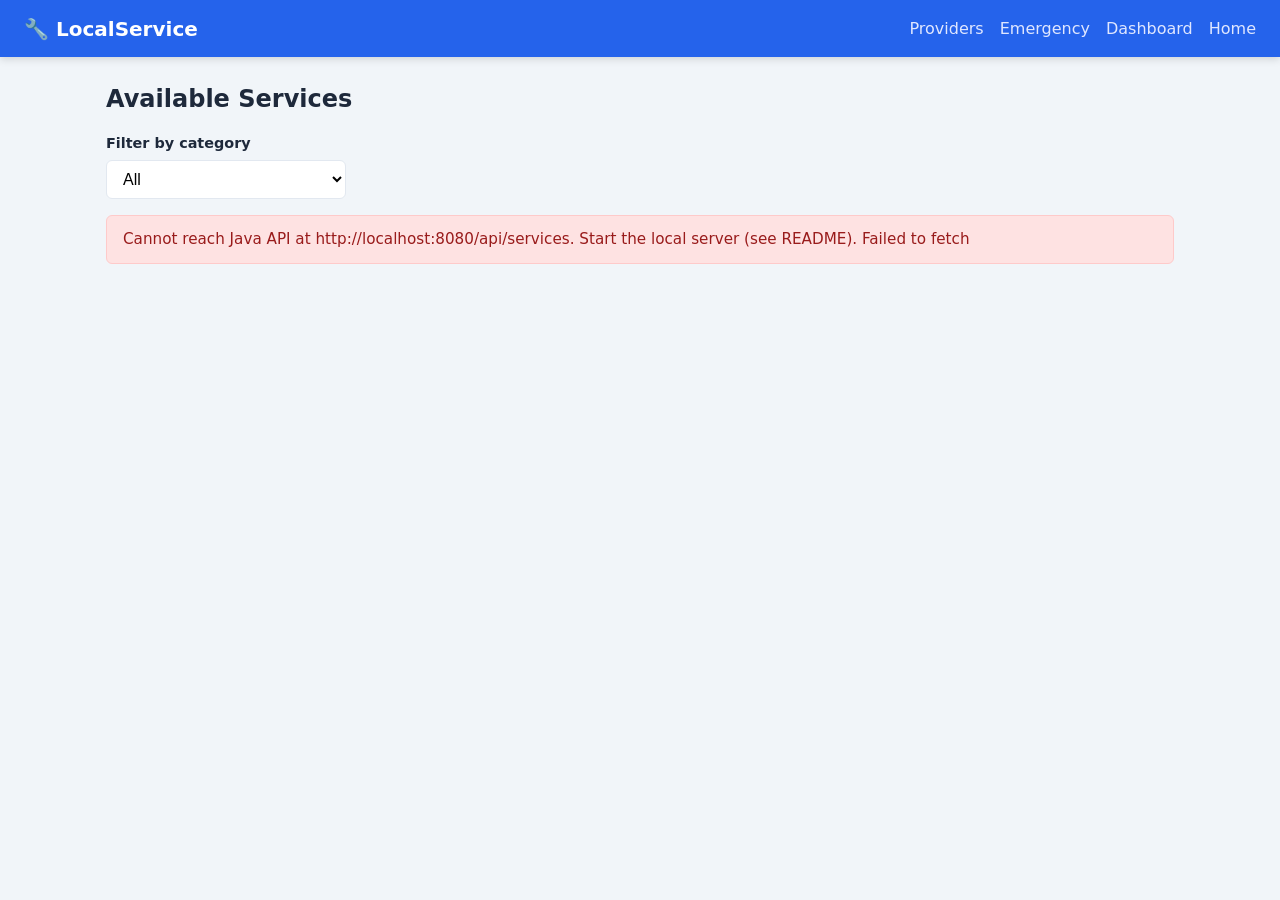
<file: web/services.html>
<!DOCTYPE html>
<html lang="en">
<head>
  <meta charset="UTF-8" />
  <meta name="viewport" content="width=device-width, initial-scale=1" />
  <title>Services — LocalService</title>
  <link rel="stylesheet" href="css/style.css" />
</head>
<body>
  <header class="navbar">
    <a class="brand" href="index.html">🔧 LocalService</a>
    <nav>
      <a href="providers.html">Providers</a>
      <a href="emergency.html">Emergency</a>
      <a href="customer.html">Dashboard</a>
      <a href="index.html">Home</a>
    </nav>
  </header>
  <main class="container">
    <h2 style="margin-bottom:1rem">Available Services</h2>
    <div class="form-group" style="max-width:240px">
      <label>Filter by category</label>
      <select id="category">
        <option value="">All</option>
        <option>Plumbing</option>
        <option>Cleaning</option>
        <option>Electrical</option>
      </select>
    </div>
    <div id="alert" class="hidden"></div>
    <div class="grid" id="list"></div>
  </main>
  <script src="js/api.js"></script>
  <script>
    async function load() {
      const cat = document.getElementById('category').value;
      const path = cat ? '/api/services?category=' + encodeURIComponent(cat) : '/api/services';
      const data = await api(path);
      const list = document.getElementById('list');
      const alert = document.getElementById('alert');
      if (!data.success) { showAlert(alert, data.message, 'error'); list.innerHTML = ''; return; }
      alert.classList.add('hidden');
      list.innerHTML = (data.services || []).map(s => `
        <div class="card service-card">
          <span class="category">${s.category}</span>
          <h3>${s.name}</h3>
          <p class="meta">${s.description || ''}</p>
          <p class="meta">Provider: <strong>${s.providerName || ''}</strong> · ${s.durationMinutes} min</p>
          <div class="price">${formatMoney(s.price)}</div>
          <div class="actions">
            <a class="btn btn-sm" href="booking.html?serviceId=${s.id}">Book Now</a>
          </div>
        </div>`).join('') || '<p>No services found.</p>';
    }
    document.getElementById('category').onchange = load;
    load();
  </script>
</body>
</html>
</file>
<file: web/css/style.css>
* { box-sizing: border-box; margin: 0; padding: 0; }
:root {
  --primary: #2563eb;
  --primary-dark: #1d4ed8;
  --danger: #dc2626;
  --success: #16a34a;
  --warning: #d97706;
  --bg: #f1f5f9;
  --card: #ffffff;
  --text: #1e293b;
  --muted: #64748b;
  --border: #e2e8f0;
  --radius: 10px;
}
body {
  font-family: 'Segoe UI', system-ui, sans-serif;
  background: var(--bg);
  color: var(--text);
  min-height: 100vh;
  line-height: 1.5;
}
a { color: var(--primary); text-decoration: none; }
a:hover { text-decoration: underline; }

.navbar {
  background: var(--primary);
  color: white;
  padding: 0.85rem 1.5rem;
  display: flex;
  align-items: center;
  justify-content: space-between;
  flex-wrap: wrap;
  gap: 0.5rem;
  box-shadow: 0 2px 8px rgba(0,0,0,0.15);
}
.navbar .brand { font-size: 1.25rem; font-weight: 700; color: white; text-decoration: none; }
.navbar nav { display: flex; gap: 1rem; flex-wrap: wrap; align-items: center; }
.navbar nav a { color: #e0e7ff; font-weight: 500; text-decoration: none; }
.navbar nav a:hover { color: white; }
.navbar .user-info { font-size: 0.9rem; opacity: 0.9; }

.container { max-width: 1100px; margin: 1.5rem auto; padding: 0 1rem; }

.hero {
  background: linear-gradient(135deg, #2563eb, #7c3aed);
  color: white;
  border-radius: var(--radius);
  padding: 2.5rem 2rem;
  margin-bottom: 1.5rem;
  text-align: center;
}
.hero h1 { font-size: 2rem; margin-bottom: 0.5rem; }
.hero p { opacity: 0.9; margin-bottom: 1.25rem; }

.card {
  background: var(--card);
  border-radius: var(--radius);
  padding: 1.25rem;
  box-shadow: 0 1px 3px rgba(0,0,0,0.08);
  border: 1px solid var(--border);
  margin-bottom: 1rem;
}
.card h2, .card h3 { margin-bottom: 0.75rem; }
.grid {
  display: grid;
  grid-template-columns: repeat(auto-fill, minmax(280px, 1fr));
  gap: 1rem;
}

.btn {
  display: inline-block;
  padding: 0.55rem 1.1rem;
  border: none;
  border-radius: 6px;
  cursor: pointer;
  font-size: 0.95rem;
  font-weight: 600;
  background: var(--primary);
  color: white;
  transition: background 0.15s;
}
.btn:hover { background: var(--primary-dark); }
.btn-danger { background: var(--danger); }
.btn-danger:hover { background: #b91c1c; }
.btn-success { background: var(--success); }
.btn-success:hover { background: #15803d; }
.btn-warning { background: var(--warning); }
.btn-outline {
  background: transparent;
  border: 2px solid var(--primary);
  color: var(--primary);
}
.btn-outline:hover { background: var(--primary); color: white; }
.btn-sm { padding: 0.35rem 0.75rem; font-size: 0.85rem; }
.btn-block { display: block; width: 100%; text-align: center; }

.form-group { margin-bottom: 1rem; }
.form-group label { display: block; margin-bottom: 0.35rem; font-weight: 600; font-size: 0.9rem; }
.form-group input, .form-group select, .form-group textarea {
  width: 100%;
  padding: 0.55rem 0.75rem;
  border: 1px solid var(--border);
  border-radius: 6px;
  font-size: 1rem;
  background: white;
}
.form-group input:focus, .form-group select:focus, .form-group textarea:focus {
  outline: none;
  border-color: var(--primary);
  box-shadow: 0 0 0 3px rgba(37,99,235,0.15);
}
.form-row { display: grid; grid-template-columns: 1fr 1fr; gap: 1rem; }
@media (max-width: 600px) { .form-row { grid-template-columns: 1fr; } }

.auth-box {
  max-width: 420px;
  margin: 2rem auto;
}
.tabs {
  display: flex;
  gap: 0.5rem;
  margin-bottom: 1rem;
}
.tabs button {
  flex: 1;
  padding: 0.6rem;
  border: 1px solid var(--border);
  background: white;
  border-radius: 6px;
  cursor: pointer;
  font-weight: 600;
}
.tabs button.active {
  background: var(--primary);
  color: white;
  border-color: var(--primary);
}

.badge {
  display: inline-block;
  padding: 0.2rem 0.55rem;
  border-radius: 999px;
  font-size: 0.75rem;
  font-weight: 700;
  text-transform: uppercase;
}
.badge-pending { background: #fef3c7; color: #92400e; }
.badge-confirmed { background: #dbeafe; color: #1e40af; }
.badge-completed { background: #dcfce7; color: #166534; }
.badge-cancelled { background: #fee2e2; color: #991b1b; }
.badge-emergency { background: #fecaca; color: #991b1b; }

.table-wrap { overflow-x: auto; }
table { width: 100%; border-collapse: collapse; font-size: 0.9rem; }
th, td { padding: 0.65rem 0.75rem; text-align: left; border-bottom: 1px solid var(--border); }
th { background: #f8fafc; font-weight: 700; color: var(--muted); font-size: 0.8rem; text-transform: uppercase; }
tr:hover td { background: #f8fafc; }

.alert {
  padding: 0.75rem 1rem;
  border-radius: 6px;
  margin-bottom: 1rem;
  font-size: 0.95rem;
}
.alert-error { background: #fee2e2; color: #991b1b; border: 1px solid #fecaca; }
.alert-success { background: #dcfce7; color: #166534; border: 1px solid #bbf7d0; }
.alert-info { background: #dbeafe; color: #1e40af; border: 1px solid #bfdbfe; }

.service-card .price { font-size: 1.25rem; font-weight: 700; color: var(--primary); }
.service-card .meta { color: var(--muted); font-size: 0.85rem; margin: 0.4rem 0; }
.service-card .category {
  display: inline-block;
  background: #eff6ff;
  color: var(--primary);
  padding: 0.15rem 0.5rem;
  border-radius: 4px;
  font-size: 0.75rem;
  font-weight: 600;
  margin-bottom: 0.5rem;
}

.footer {
  text-align: center;
  padding: 2rem 1rem;
  color: var(--muted);
  font-size: 0.85rem;
}
.hidden { display: none !important; }
.actions { display: flex; gap: 0.5rem; flex-wrap: wrap; margin-top: 0.75rem; }
.stats {
  display: grid;
  grid-template-columns: repeat(auto-fit, minmax(140px, 1fr));
  gap: 1rem;
  margin-bottom: 1.5rem;
}
.stat-card {
  background: white;
  border-radius: var(--radius);
  padding: 1rem;
  text-align: center;
  border: 1px solid var(--border);
}
.stat-card .num { font-size: 1.75rem; font-weight: 700; color: var(--primary); }
.stat-card .label { font-size: 0.8rem; color: var(--muted); text-transform: uppercase; }
.emergency-banner {
  background: #fef2f2;
  border: 2px solid var(--danger);
  border-radius: var(--radius);
  padding: 1rem;
  margin-bottom: 1rem;
}
.emergency-banner h3 { color: var(--danger); }
</file>
